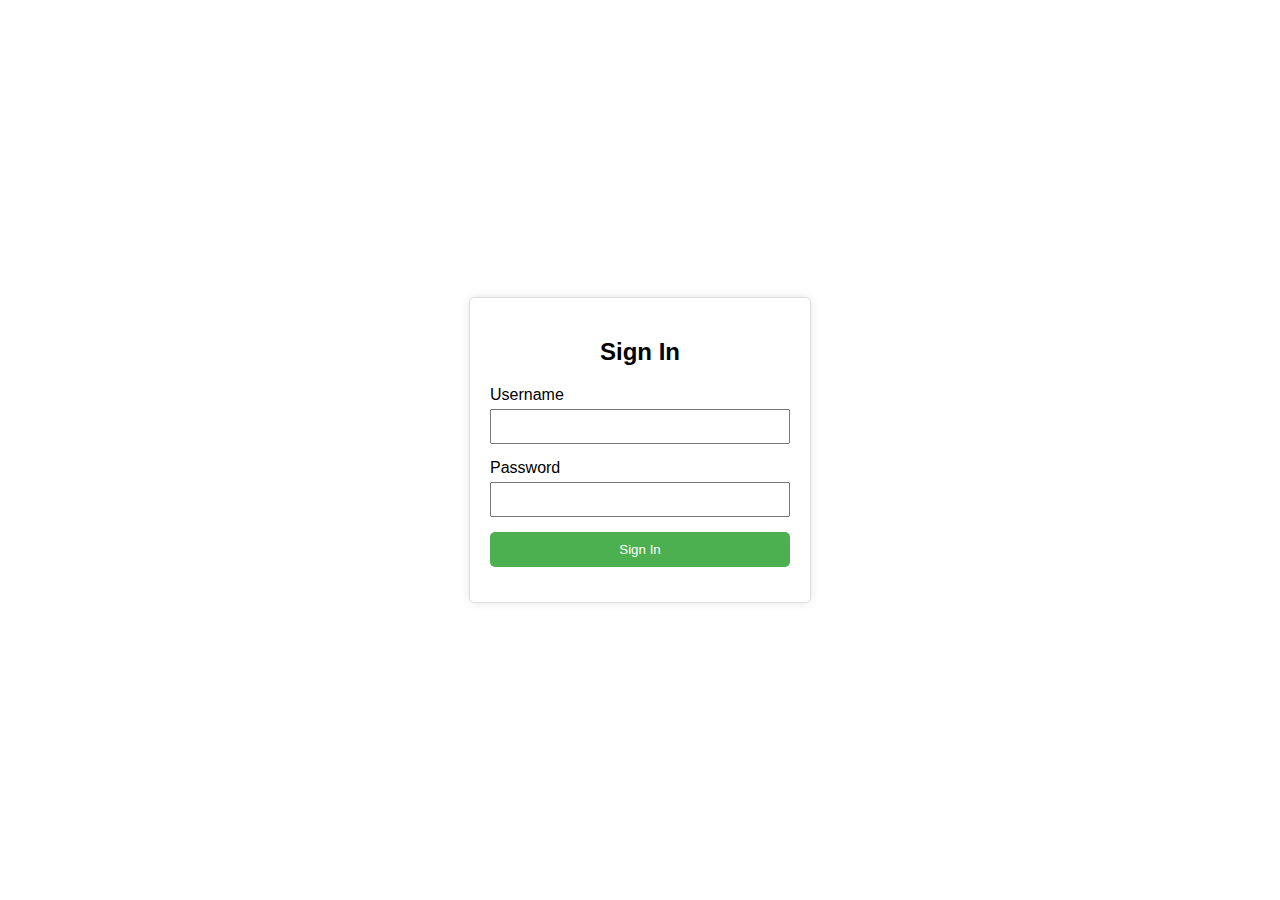
<file: index.html>
<!DOCTYPE html>
<html lang="en">
<head>
  <meta charset="UTF-8">
  <meta name="viewport" content="width=device-width, initial-scale=1.0">
  <title>Sign In</title>
  <style>
    body {
      font-family: Arial, sans-serif;
      display: flex;
      justify-content: center;
      align-items: center;
      height: 100vh;
      margin: 0;
    }
    .form-container {
      width: 300px;
      padding: 20px;
      border: 1px solid #ddd;
      border-radius: 5px;
      box-shadow: 0px 0px 10px rgba(0, 0, 0, 0.1);
    }
    .form-container h2 {
      text-align: center;
      margin-bottom: 20px;
    }
    .form-group {
      margin-bottom: 15px;
    }
    .form-group label {
      display: block;
      margin-bottom: 5px;
    }
    .form-group input {
      width: 100%;
      padding: 8px;
      box-sizing: border-box;
    }
    .error-message {
      color: red;
      display: none;
      margin-bottom: 10px;
      text-align: center;
    }
    .form-group button {
      width: 100%;
      padding: 10px;
      background-color: #4CAF50;
      color: white;
      border: none;
      border-radius: 5px;
      cursor: pointer;
    }
    .g-recaptcha {
      margin-top: 15px;
    }
  </style>
</head>
<body>

<div class="form-container">
  <h2>Sign In</h2>
  <div id="error-message" class="error-message">Please complete the CAPTCHA.</div>
  <form id="signInForm" onsubmit="return validateForm(event)">
    <div class="form-group">
      <label for="username">Username</label>
      <input type="text" id="username" name="username" required>
    </div>
    <div class="form-group">
      <label for="password">Password</label>
      <input type="password" id="password" name="password" required>
    </div>
    
    <div class="form-group g-recaptcha" data-sitekey="6Lcf2ZEqAAAAADWC8_Npn4G3g0PMYmhtU91_uTK2"></div>

    <div class="form-group">
      <button type="submit">Sign In</button>
    </div>
  </form>
</div>

<script src="https://www.google.com/recaptcha/api.js" async defer></script>
<script>
  function validateForm(event) {
    event.preventDefault(); // Prevent form submission for validation
    const username = document.getElementById("username").value;
    const password = document.getElementById("password").value;
    const errorMessage = document.getElementById("error-message");
    const recaptchaResponse = grecaptcha.getResponse();

    if (!recaptchaResponse) {
      errorMessage.textContent = "Please complete the CAPTCHA.";
      errorMessage.style.display = "block";
      return false;
    }

    if (username === "joebertuniversity.com" && password === "favor123") {
      errorMessage.style.display = "none";
      alert("Login Successful!");
      window.location.href = "Fistpage.html";
    } else {
      errorMessage.textContent = "Invalid username or password.";
      errorMessage.style.display = "block";
    }
  }
</script>

</body>
</html>
</file>
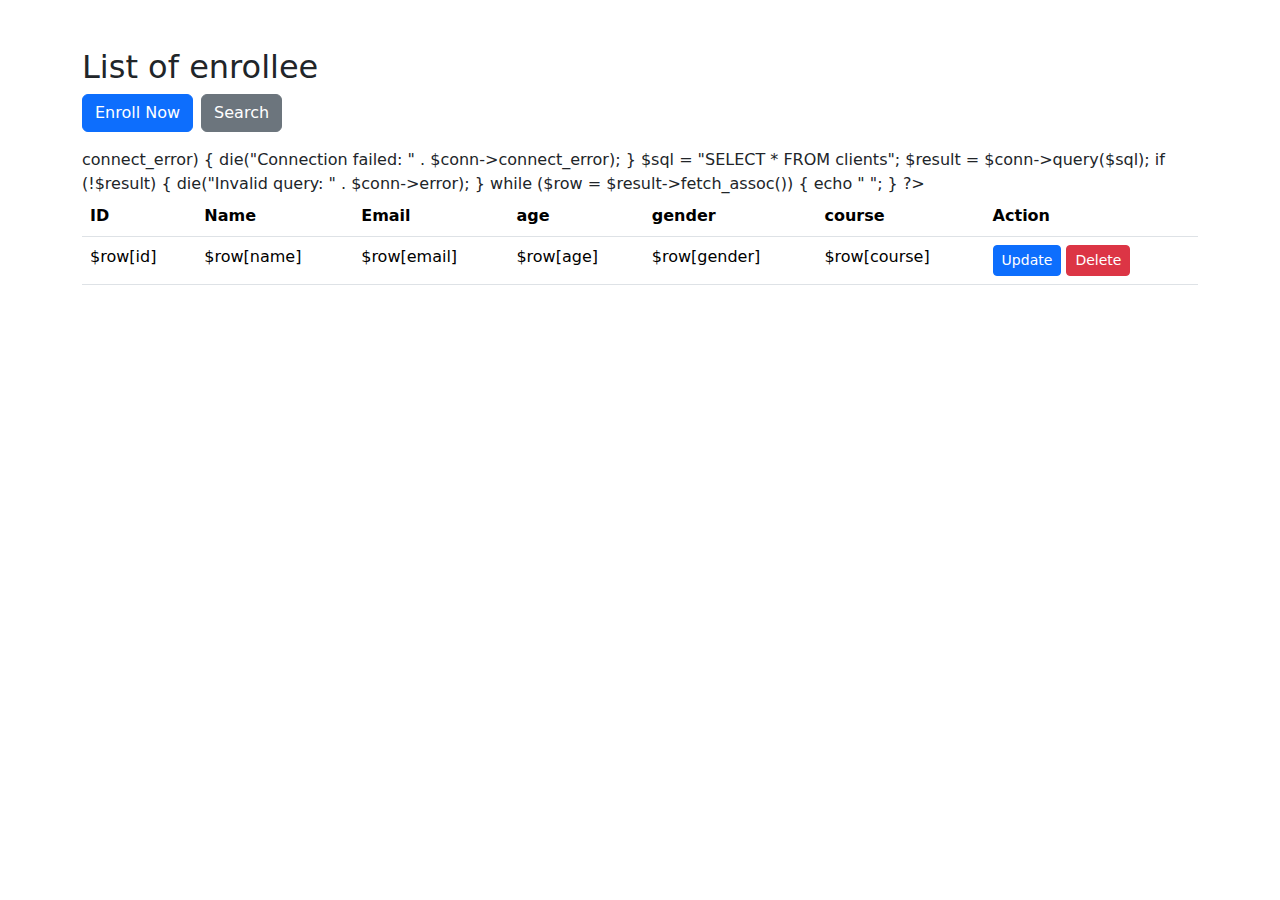
<file: client.html>
<!DOCTYPE html>
<html lang="en">
<head>
    <meta charset="UTF-8">
    <meta name="viewport" content="width=device-width, initial-scale=1.0">
    <title>My Shop</title>
    <link rel="stylesheet" href="https://cdn.jsdelivr.net/npm/bootstrap@5.3.3/dist/css/bootstrap.min.css">
</head>
<body>
    <div class="container my-5">
        <h2>List of enrollee</h2>

        <!-- Using d-flex to align the buttons horizontally -->
        <div class="d-flex justify-content-start mb-3">
            <!-- "New Client" button -->
            <a class="btn btn-primary me-2" href="/create.php" role="button">Enroll Now</a>

            <a class="btn btn-secondary" href="/search.php" role="button">Search</a>
            
        </div>

        <table class="table">    
        <thead>
            <tr>
                <th>ID</th>
                <th>Name</th>
                <th>Email</th>
                <th>age</th>
                <th>gender</th>
                <th>course</th>
                <th>Action</th>
            </tr>
        </thead>
        <tbody>
            <?php
$servername = "sql102.infinityfree.com";
$username = "if0_37770773";
$password = "92A1Z2DP5e";
$database = "if0_37770773_enrollment";
            
            $conn = new mysqli($servername, $username, $password, $database);
            

            if ($conn->connect_error) { 
                die("Connection failed: " . $conn->connect_error); 
            }

            $sql = "SELECT * FROM clients";
            $result = $conn->query($sql);

            if (!$result) {
                die("Invalid query: " . $conn->error);
            }

            while ($row = $result->fetch_assoc()) {
                echo "
                <tr>
                    <td>$row[id]</td>
                    <td>$row[name]</td>
                    <td>$row[email]</td>
                    <td>$row[age]</td>
                    <td>$row[gender]</td>
                    <td>$row[course]</td>
                    <td>
                        <a class='btn btn-primary btn-sm' href='edit.php?id=$row[id]'>Update</a>
                        <a class='btn btn-danger btn-sm' href='delete.php?id=$row[id]'>Delete</a>
                    </td>
                </tr>
                ";
            }
            ?>
        </tbody>
        </table>
    </div>
</body>
</html>
</file>
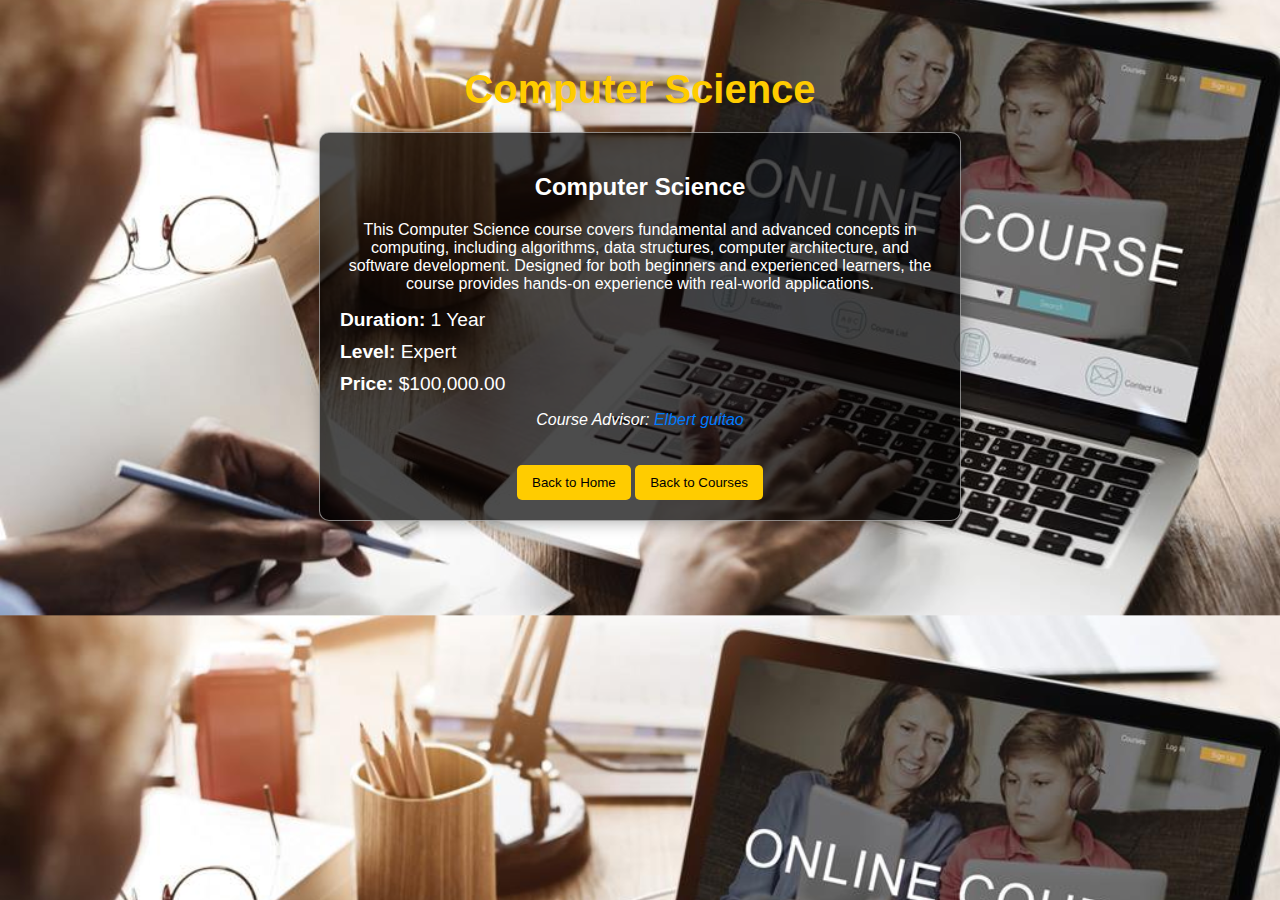
<file: course 1.html>
<!DOCTYPE html>
<html lang="en">
<head>
    <meta charset="UTF-8">
    <meta name="viewport" content="width=device-width, initial-scale=1.0">
    <title>Course 1: Computer Science</title>
    <link rel="stylesheet" href="course2.css">
    <style>
        body {
            font-family: Arial, sans-serif;
            margin: 20px;
            text-align: center;
        }
        h1 {
            color: #333;
        }
        .content {
            border: 1px solid #ccc;
            border-radius: 5px;
            padding: 20px;
            box-shadow: 2px 2px 10px rgba(0, 0, 0, 0.1);
            display: inline-block;
            max-width: 600px;
        }
        button {
            margin-top: 20px;
            padding: 10px 15px;
        }
        .advisor {
            margin-top: 15px;
            font-style: italic;
        }
        .advisor a {
            color: #007bff;
            text-decoration: none;
        }
    </style>
</head>
<body>

    <h1>Computer Science</h1>
    <div class="content">
        <h2>Computer Science</h2>
        <p>This Computer Science course covers fundamental and advanced concepts in computing, including algorithms, data structures, computer architecture, and software development. Designed for both beginners and experienced learners, the course provides hands-on experience with real-world applications.</p>
        <ul>
            <li><strong>Duration:</strong> 1 Year</li>
            <li><strong>Level:</strong> Expert</li>
            <li><strong>Price:</strong> $100,000.00</li>
        </ul>

        <div class="advisor">
            <p>Course Advisor: <a href="https://www.facebook.com/elbertjavier.guiatao" target="_blank">Elbert guitao</a></p>
        </div>

        <button onclick="window.location.href='Fistpage.html'">Back to Home</button>
        <button onclick="window.location.href='web.html'">Back to Courses</button>
    </div>

</body>
</html>
</file>
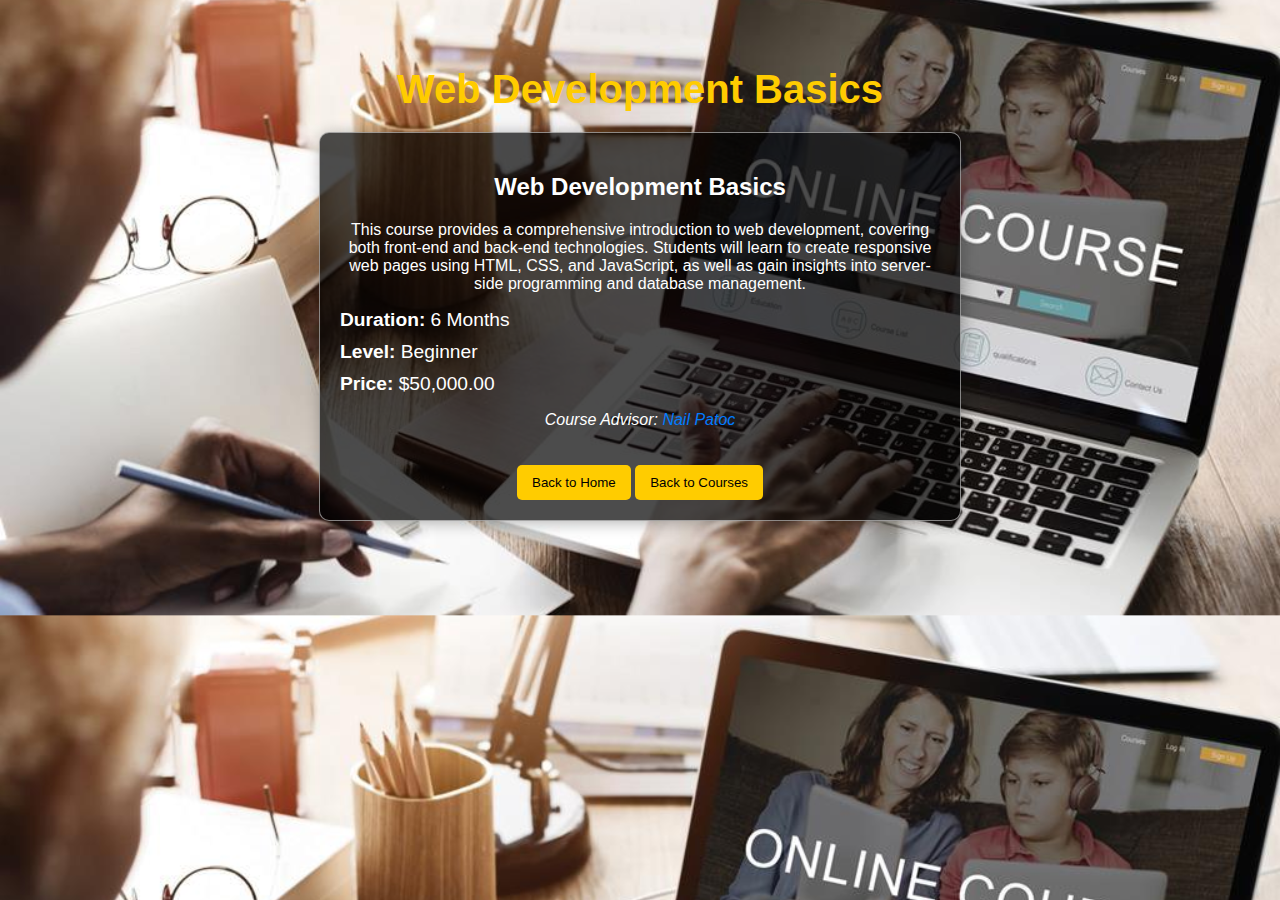
<file: course2.html>
<!DOCTYPE html>
<html lang="en">
<head>
    <meta charset="UTF-8">
    <meta name="viewport" content="width=device-width, initial-scale=1.0">
    <title>Course 2: Web Development Basics</title>
    <link rel="stylesheet" href="course2.css">
    <style>
        body {
            font-family: Arial, sans-serif;
            margin: 20px;
            text-align: center;
        }
        h1 {
            color: #333;
        }
        .content {
            border: 1px solid #ccc;
            border-radius: 5px;
            padding: 20px;
            box-shadow: 2px 2px 10px rgba(0, 0, 0, 0.1);
            display: inline-block;
            max-width: 600px;
        }
        button {
            margin-top: 20px;
            padding: 10px 15px;
        }
        .advisor {
            margin-top: 15px;
            font-style: italic;
        }
        .advisor a {
            color: #007bff;
            text-decoration: none;
        }
    </style>
</head>
<body>

    <h1>Web Development Basics</h1>
    <div class="content">
        <h2>Web Development Basics</h2>
        <p>This course provides a comprehensive introduction to web development, covering both front-end and back-end technologies. Students will learn to create responsive web pages using HTML, CSS, and JavaScript, as well as gain insights into server-side programming and database management.</p>
        <ul>
            <li><strong>Duration:</strong> 6 Months</li>
            <li><strong>Level:</strong> Beginner</li>
            <li><strong>Price:</strong> $50,000.00</li>
        </ul>

        <div class="advisor">
            <p>Course Advisor: <a href="https://www.facebook.com/profile.php?id=100089360135662" target="_blank">Nail Patoc</a></p>
        </div>

        <button onclick="window.location.href='Fistpage.html'">Back to Home</button>
        <button onclick="window.location.href='web.html'">Back to Courses</button>
    </div>

</body>
</html>
</file>
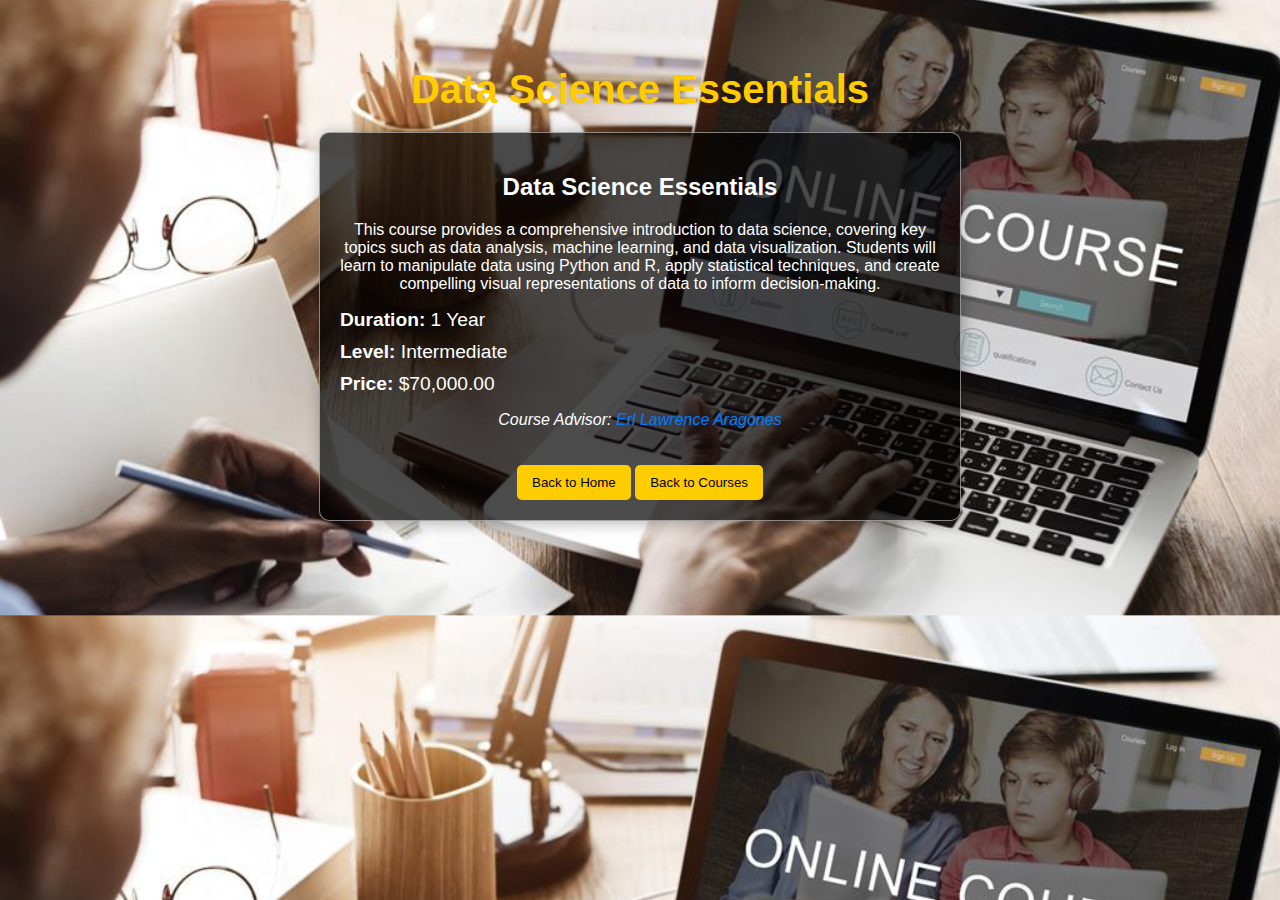
<file: course3.html>
<!DOCTYPE html>
<html lang="en">
<head>
    <meta charset="UTF-8">
    <meta name="viewport" content="width=device-width, initial-scale=1.0">
    <title>Course 3: Data Science Essentials</title>
    <link rel="stylesheet" href="course3.css">
    <style>
        body {
            font-family: Arial, sans-serif;
            margin: 20px;
            text-align: center;
        }
        h1 {
            color: #333;
        }
        .content {
            border: 1px solid #ccc;
            border-radius: 5px;
            padding: 20px;
            box-shadow: 2px 2px 10px rgba(0, 0, 0, 0.1);
            display: inline-block;
            max-width: 600px;
        }
        button {
            margin-top: 20px;
            padding: 10px 15px;
        }
        .advisor {
            margin-top: 15px;
            font-style: italic;
        }
        .advisor a {
            color: #007bff;
            text-decoration: none;
        }
    </style>
</head>
<body>

    <h1>Data Science Essentials</h1>
    <div class="content">
        <h2>Data Science Essentials</h2>
        <p>This course provides a comprehensive introduction to data science, covering key topics such as data analysis, machine learning, and data visualization. Students will learn to manipulate data using Python and R, apply statistical techniques, and create compelling visual representations of data to inform decision-making.</p>
        <ul>
            <li><strong>Duration:</strong> 1 Year</li>
            <li><strong>Level:</strong> Intermediate</li>
            <li><strong>Price:</strong> $70,000.00</li>
        </ul>

        <div class="advisor">
            <p>Course Advisor: <a href="https://www.facebook.com/erllawrence.aragones.1" target="_blank">Erl Lawrence Aragones</a></p>
        </div>

        <button onclick="window.location.href='Fistpage.html'">Back to Home</button>
        <button onclick="window.location.href='web.html'">Back to Courses</button>
    </div>

</body>
</html>
</file>
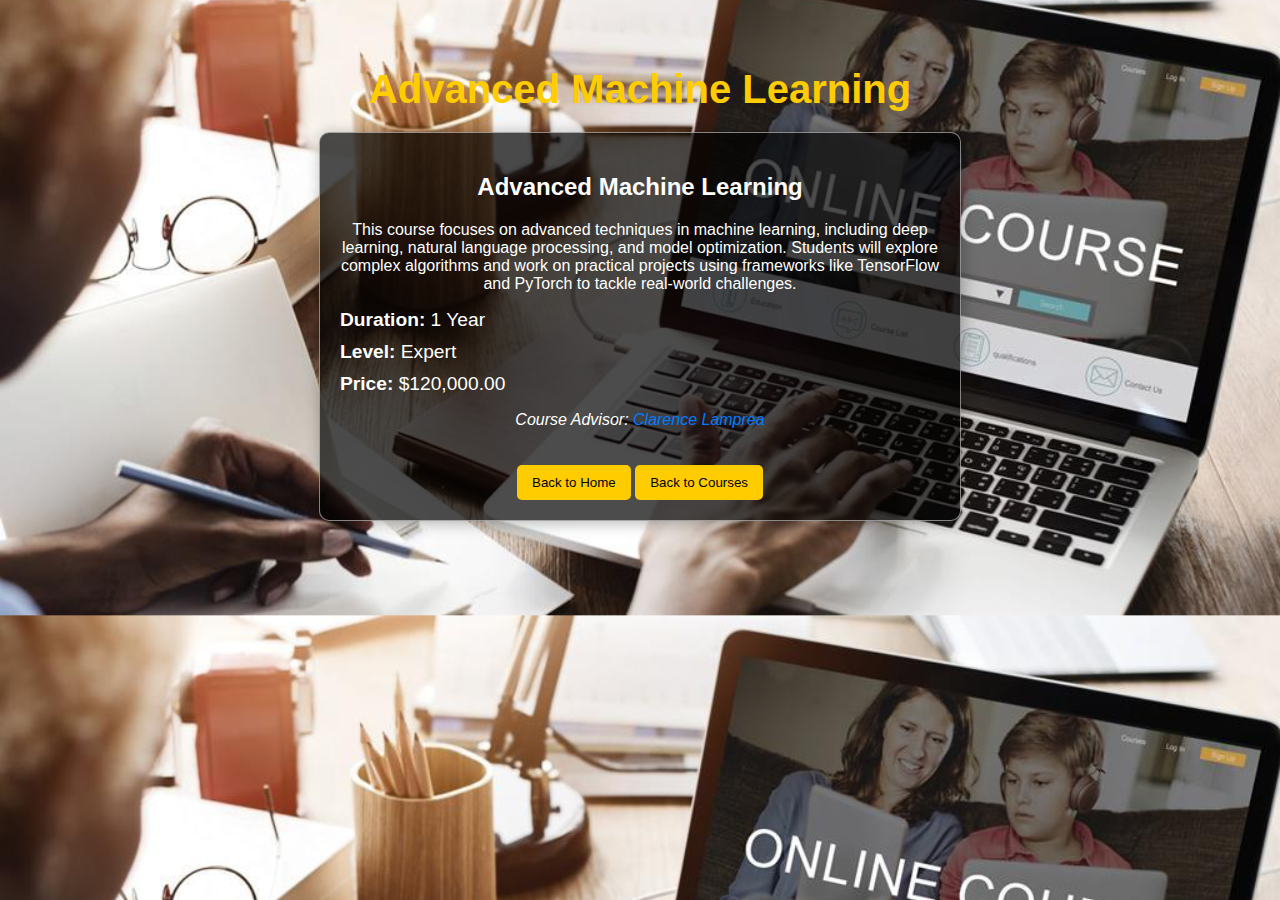
<file: course4.html>
<!DOCTYPE html>
<html lang="en">
<head>
    <meta charset="UTF-8">
    <meta name="viewport" content="width=device-width, initial-scale=1.0">
    <title>Course 4: Advanced Machine Learning</title>
    <link rel="stylesheet" href="course4.css">
    <style>
        body {
            font-family: Arial, sans-serif;
            margin: 20px;
            text-align: center;
        }
        h1 {
            color: #333;
        }
        .content {
            border: 1px solid #ccc;
            border-radius: 5px;
            padding: 20px;
            box-shadow: 2px 2px 10px rgba(0, 0, 0, 0.1);
            display: inline-block;
            max-width: 600px;
        }
        button {
            margin-top: 20px;
            padding: 10px 15px;
        }
        .advisor {
            margin-top: 15px;
            font-style: italic;
        }
        .advisor a {
            color: #007bff;
            text-decoration: none;
        }
    </style>
</head>
<body>

    <h1>Advanced Machine Learning</h1>
    <div class="content">
        <h2>Advanced Machine Learning</h2>
        <p>This course focuses on advanced techniques in machine learning, including deep learning, natural language processing, and model optimization. Students will explore complex algorithms and work on practical projects using frameworks like TensorFlow and PyTorch to tackle real-world challenges.</p>
        <ul>
            <li><strong>Duration:</strong> 1 Year</li>
            <li><strong>Level:</strong> Expert</li>
            <li><strong>Price:</strong> $120,000.00</li>
        </ul>

        <div class="advisor">
            <p>Course Advisor: <a href="https://www.facebook.com/clarence.padernillalamprea" target="_blank">Clarence Lamprea</a></p>
        </div>

        <button onclick="window.location.href='Fistpage.html'">Back to Home</button>
        <button onclick="window.location.href='web.html'">Back to Courses</button>
    </div>

</body>
</html>
</file>
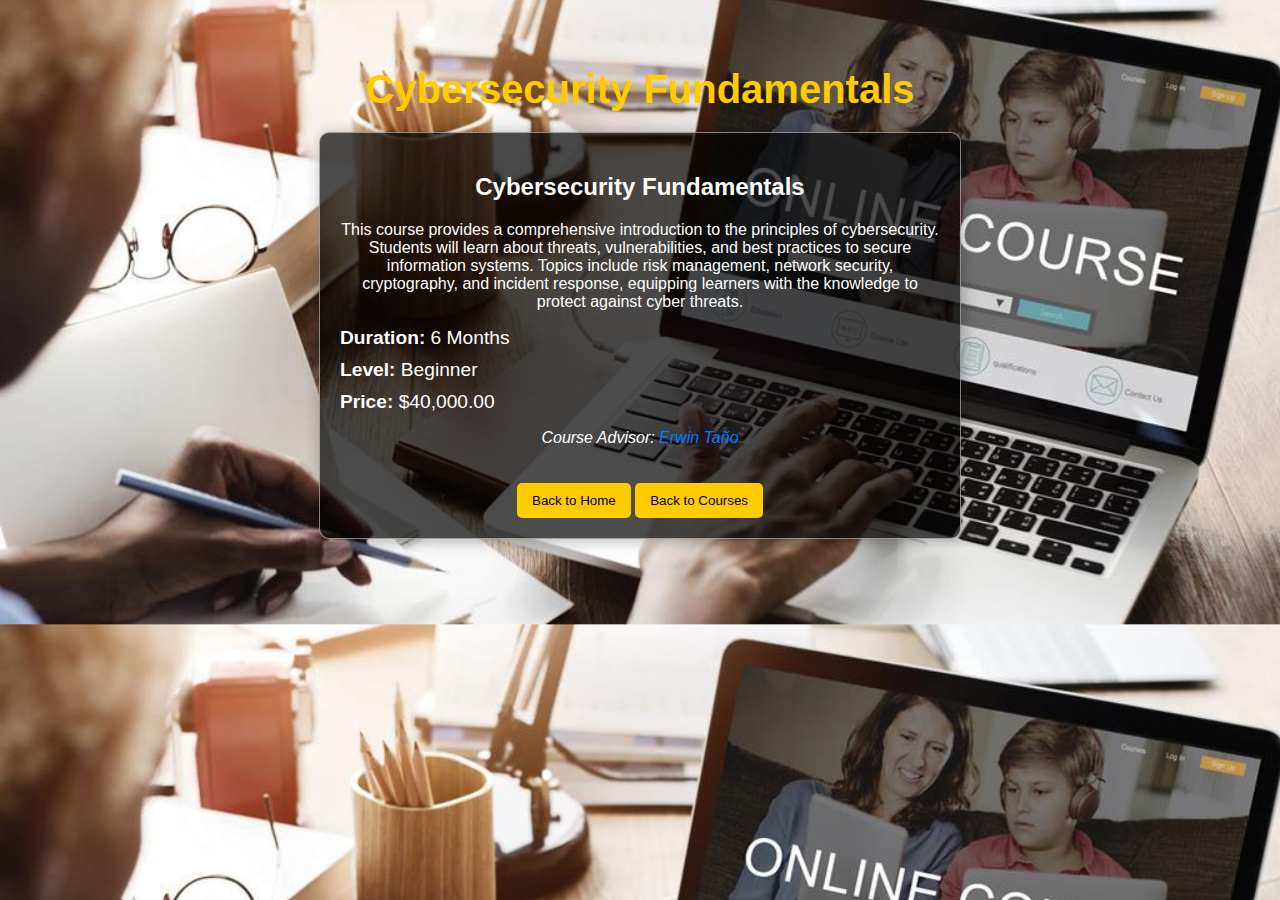
<file: course5.html>
<!DOCTYPE html>
<html lang="en">
<head>
    <meta charset="UTF-8">
    <meta name="viewport" content="width=device-width, initial-scale=1.0">
    <title>Course 5: Cybersecurity Fundamentals</title>
    <link rel="stylesheet" href="course2.css">
    <style>
        body {
            font-family: Arial, sans-serif;
            margin: 20px;
            text-align: center;
        }
        h1 {
            color: #333;
        }
        .content {
            border: 1px solid #ccc;
            border-radius: 5px;
            padding: 20px;
            box-shadow: 2px 2px 10px rgba(0, 0, 0, 0.1);
            display: inline-block;
            max-width: 600px;
        }
        button {
            margin-top: 20px;
            padding: 10px 15px;
        }
        .advisor {
            margin-top: 15px;
            font-style: italic;
        }
        .advisor a {
            color: #007bff;
            text-decoration: none;
        }
    </style>
</head>
<body>

    <h1>Cybersecurity Fundamentals</h1>
    <div class="content">
        <h2>Cybersecurity Fundamentals</h2>
        <p>This course provides a comprehensive introduction to the principles of cybersecurity. Students will learn about threats, vulnerabilities, and best practices to secure information systems. Topics include risk management, network security, cryptography, and incident response, equipping learners with the knowledge to protect against cyber threats.</p>
        <ul>
            <li><strong>Duration:</strong> 6 Months</li>
            <li><strong>Level:</strong> Beginner</li>
            <li><strong>Price:</strong> $40,000.00</li>
        </ul>

        <div class="advisor">
            <p>Course Advisor: <a href="https://www.facebook.com/erwin.mijares.14" target="_blank">Erwin Taño</a></p>
        </div>

        <button onclick="window.location.href='Fistpage.html'">Back to Home</button>
        <button onclick="window.location.href='web.html'">Back to Courses</button>
    </div>

</body>
</html>
</file>
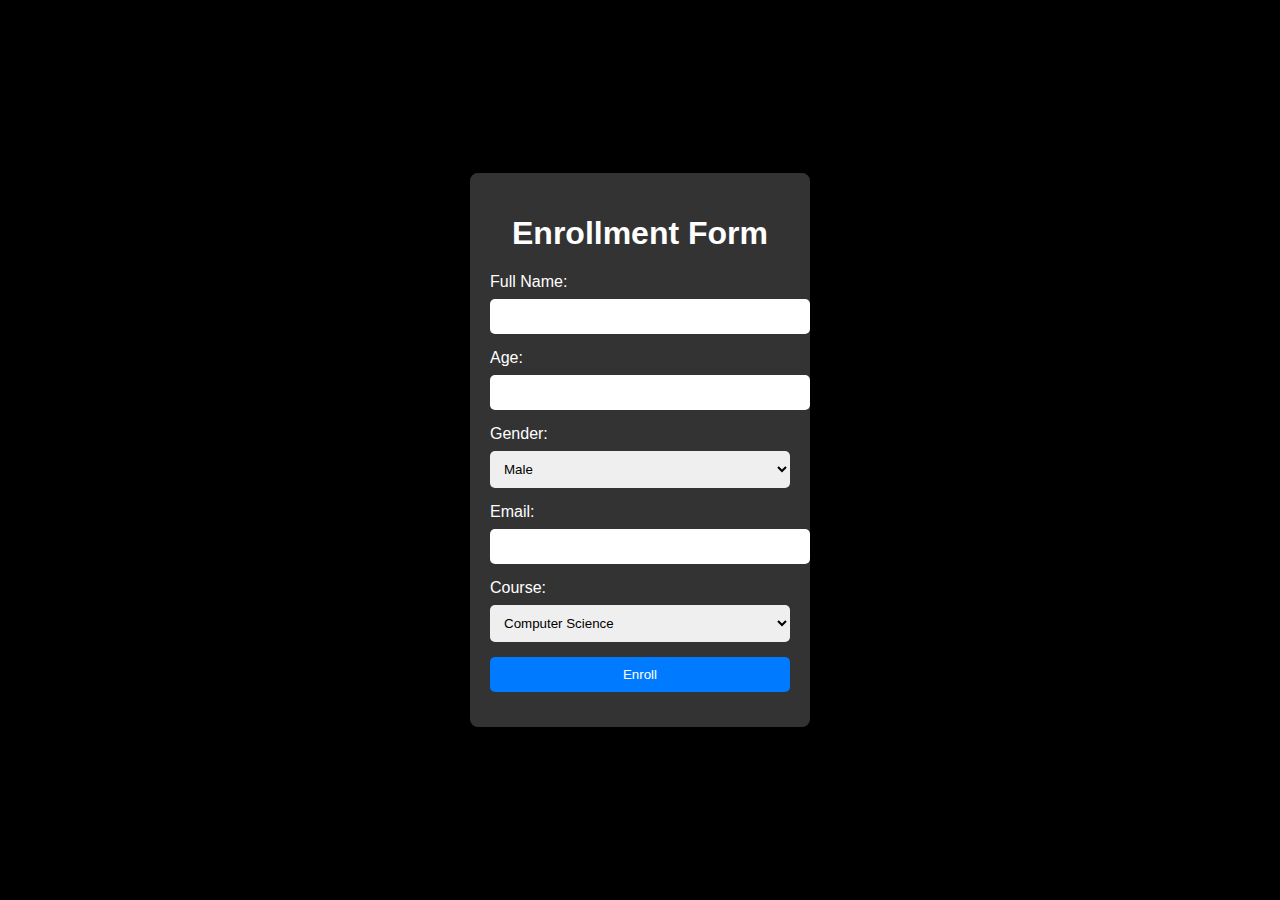
<file: enrollment.html>
<!DOCTYPE html>
<html lang="en">
<head>
    <meta charset="UTF-8">
    <meta name="viewport" content="width=device-width, initial-scale=1.0">
    <title>Enrollment Form</title>
    <style>
        body {
            margin: 0;
            height: 100vh;
            background-color: black;
            display: flex;
            justify-content: center;
            align-items: center;
            color: white;
            font-family: Arial, sans-serif;
        }
        form {
            background-color: #333;
            padding: 20px;
            border-radius: 8px;
            box-shadow: 0 4px 8px rgba(0, 0, 0, 0.5);
            width: 300px;
        }
        form h1 {
            text-align: center;
        }
        label {
            display: block;
            margin-bottom: 8px;
        }
        input, select, button {
            width: 100%;
            padding: 10px;
            margin-bottom: 15px;
            border: none;
            border-radius: 5px;
        }
        button {
            background-color: #007BFF;
            color: white;
            cursor: pointer;
        }
        button:hover {
            background-color: #0056b3;
        }
    </style>
</head>
<body>
    <form id="enrollmentForm">
        <h1>Enrollment Form</h1>

        <label for="name">Full Name:</label>
        <input type="text" id="name" name="name" required>

        <label for="age">Age:</label>
        <input type="number" id="age" name="age" required min="1">

        <label for="gender">Gender:</label>
        <select id="gender" name="gender" required>
            <option value="Male">Male</option>
            <option value="Female">Female</option>
            <option value="Other">Other</option>
            <option value="Prefer not to say">Prefer not to say</option>
        </select>

        <label for="email">Email:</label>
        <input type="email" id="email" name="email" required>

        <label for="course">Course:</label>
        <select id="course" name="course" required>
            <option value="Computer Science">Computer Science</option>
            <option value="Web Development Basics">Web Development Basics</option>
            <option value="Data Science Essentials">Data Science Essentials</option>
            <option value="Advanced Machine Learning">Advanced Machine Learning</option>
            <option value="Cyber Security Fundamentals">Cyber Security Fundamentals</option>
        </select>

        <button type="submit">Enroll</button>
    </form>

    <script>
        const form = document.getElementById('enrollmentForm');
        form.addEventListener('submit', function (e) {
            e.preventDefault(); 
            window.location.href = 'success.html';
        });
    </script>
</body>
</html>
</file>
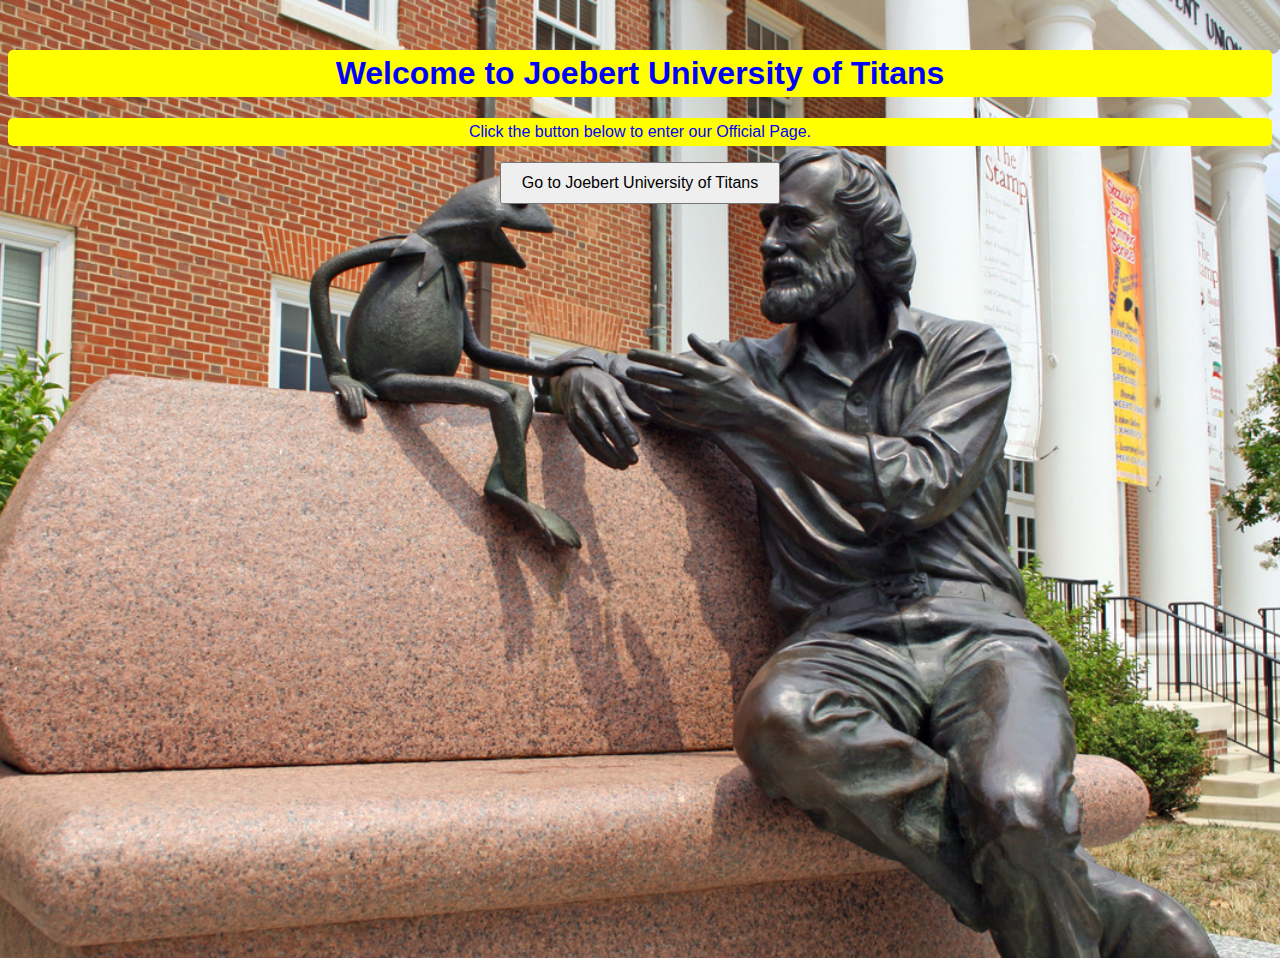
<file: Fistpage.html>
<!DOCTYPE html>
<html lang="en">
<head>
    <meta charset="UTF-8">
    <meta name="viewport" content="width=device-width, initial-scale=1.0">
    <title>Home Page</title>
    <link rel="stylesheet" href="2.css">
</head>
<body>
    <h1 class="intro-text">Welcome to Joebert University of Titans</h1>
    <p class="intro-text">Click the button below to enter our Official Page.</p>
    <button onclick="window.location.href='web.html'" aria-label="Go to the official page">Go to Joebert University of Titans</button>
</body>
</html>
</file>
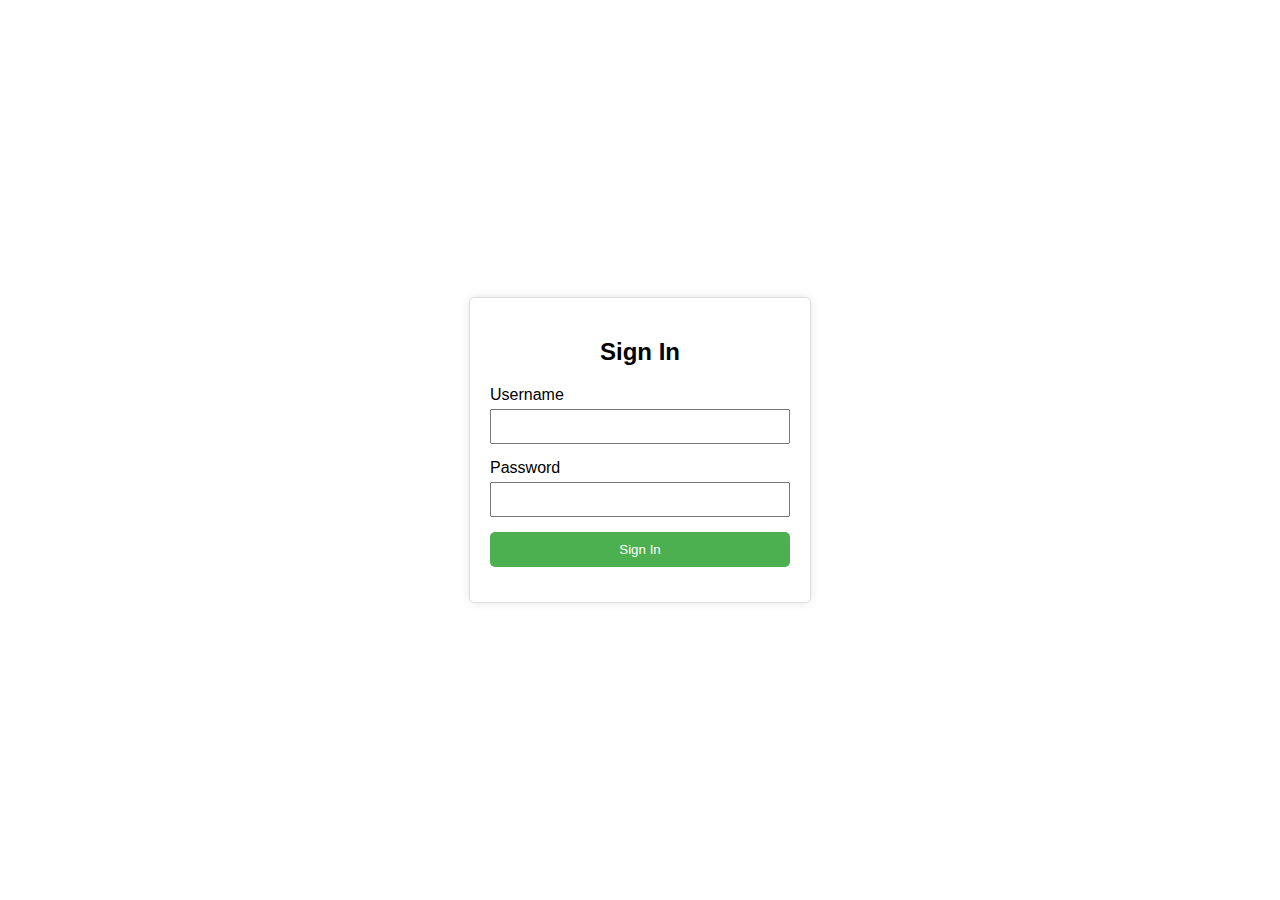
<file: login.html>
<!DOCTYPE html>
<html lang="en">
<head>
  <meta charset="UTF-8">
  <meta name="viewport" content="width=device-width, initial-scale=1.0">
  <title>Sign In</title>
  <style>
    body {
      font-family: Arial, sans-serif;
      display: flex;
      justify-content: center;
      align-items: center;
      height: 100vh;
      margin: 0;
    }
    .form-container {
      width: 300px;
      padding: 20px;
      border: 1px solid #ddd;
      border-radius: 5px;
      box-shadow: 0px 0px 10px rgba(0, 0, 0, 0.1);
    }
    .form-container h2 {
      text-align: center;
      margin-bottom: 20px;
    }
    .form-group {
      margin-bottom: 15px;
    }
    .form-group label {
      display: block;
      margin-bottom: 5px;
    }
    .form-group input {
      width: 100%;
      padding: 8px;
      box-sizing: border-box;
    }
    .error-message {
      color: red;
      display: none;
      margin-bottom: 10px;
      text-align: center;
    }
    .form-group button {
      width: 100%;
      padding: 10px;
      background-color: #4CAF50;
      color: white;
      border: none;
      border-radius: 5px;
      cursor: pointer;
    }
  </style>
</head>
<body>

<div class="form-container">
  <h2>Sign In</h2>
  <div id="error-message" class="error-message">Invalid username or password.</div>
  <form id="signInForm">
    <div class="form-group">
      <label for="username">Username</label>
      <input type="text" id="username" name="username" required>
    </div>
    <div class="form-group">
      <label for="password">Password</label>
      <input type="password" id="password" name="password" required>
    </div>
    <div class="form-group">
      <button type="button" onclick="validateForm()">Sign In</button>
    </div>
  </form>
</div>

<script>
  function validateForm() {
    const username = document.getElementById("username").value;
    const password = document.getElementById("password").value;
    const errorMessage = document.getElementById("error-message");

    if (username === "joebertuniversity.com" && password === "favor123") {
      errorMessage.style.display = "none";
      window.location.href = "Fistpage.html";
    } else {
      errorMessage.style.display = "block";
    }
  }
</script>

</body>
</html>
</file>
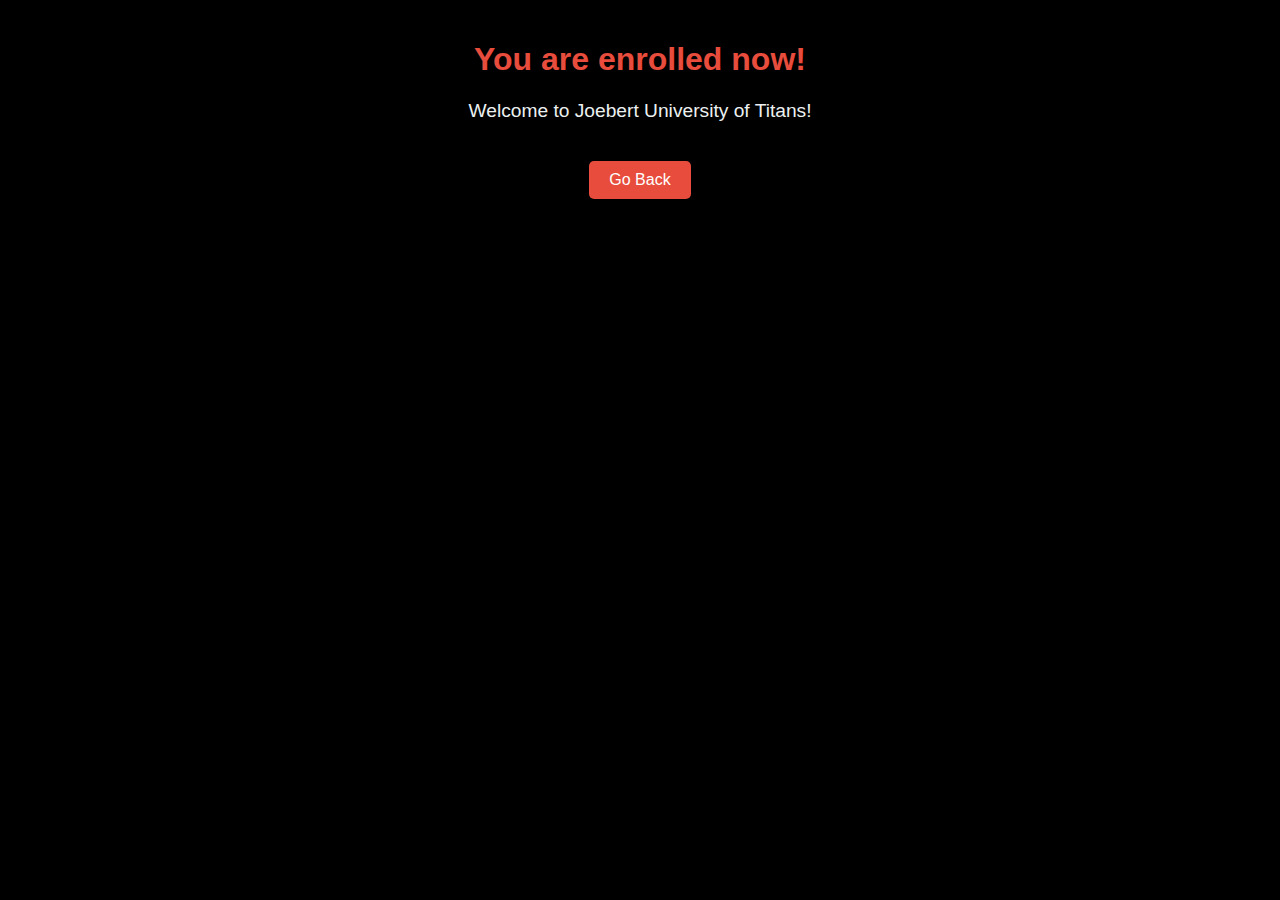
<file: success.html>
<!DOCTYPE html>
<html lang="en">
<head>
    <meta charset="UTF-8">
    <meta name="viewport" content="width=device-width, initial-scale=1.0">
    <title>Enrollment Confirmation</title>
    <style>
        body {
            font-family: Arial, sans-serif;
            text-align: center;
            background-color: black;
            color: white;
            margin: 0;
            padding: 20px;
        }
        h1 {
            color: #e74c3c;
        }
        p {
            color: #ecf0f1;
            font-size: 1.2em;
        }
        .back-button {
            display: inline-block;
            margin-top: 20px;
            padding: 10px 20px;
            background-color: #e74c3c;
            color: white;
            text-decoration: none;
            font-size: 1em;
            border-radius: 5px;
        }
        .back-button:hover {
            background-color: #c0392b;
        }
    </style>
</head>
<body>
    <h1>You are enrolled now!</h1>
    <p>Welcome to Joebert University of Titans!</p>
    <a href="Fistpage.html" class="back-button">Go Back</a>
</body>
</html>
</file>
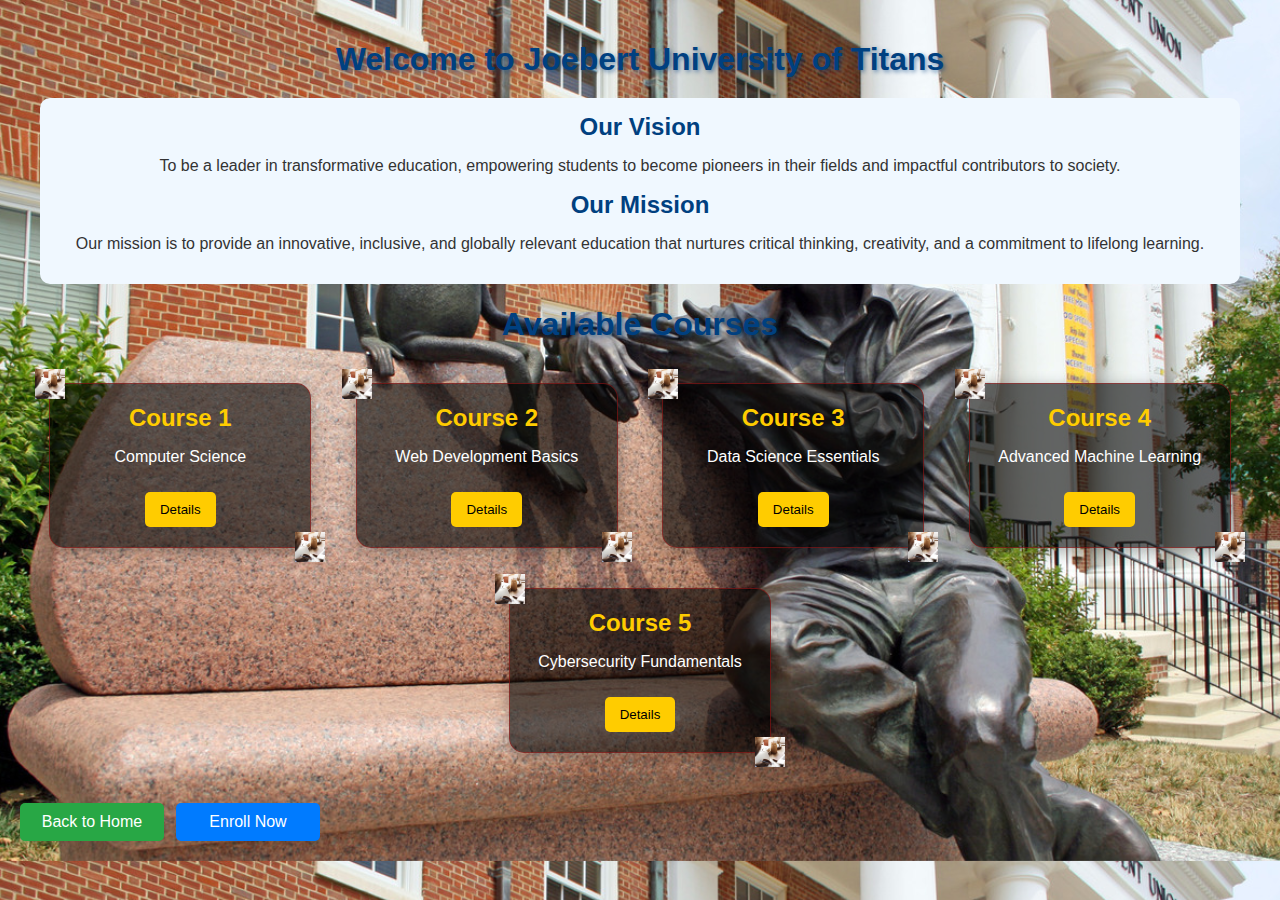
<file: web.html>
<!DOCTYPE html>
<html lang="en">
<head>
    <meta charset="UTF-8">
    <meta name="viewport" content="width=device-width, initial-scale=1.0">
    <title>Courses</title>
    <link rel="stylesheet" href="styles.css">
    <style>
        .button-container {
            display: flex;
            justify-content: space-between;
            width: 300px;
            margin-top: 20px;
        }

        .button-container button {
            width: 48%;
            padding: 10px;
            border-radius: 5px;
            cursor: pointer;
            font-size: 16px;
        }

        .back-button {
            background-color: #28a745;
            color: white;
        }

        .back-button:hover {
            background-color: #218838;
        }

        .enroll-button {
            background-color: #007BFF;
            color: white;
        }

        .enroll-button:hover {
            background-color: #0056b3;
        }
    </style>
</head>
<body>

    <h1 class="highlight">Welcome to Joebert University of Titans</h1>

    <section class="vision-mission">
        <h2>Our Vision</h2>
        <p>To be a leader in transformative education, empowering students to become pioneers in their fields and impactful contributors to society.</p>
        
        <h2>Our Mission</h2>
        <p>Our mission is to provide an innovative, inclusive, and globally relevant education that nurtures critical thinking, creativity, and a commitment to lifelong learning.</p>
    </section>

    <h1 class="highlight">Available Courses</h1>
    
    <div class="panel">
        <h2>Course 1</h2>
        <p>Computer Science</p>
        <button onclick="window.location.href='course 1.html'">Details</button>
    </div>
    
    <div class="panel">
        <h2>Course 2</h2>
        <p>Web Development Basics</p>
        <button onclick="window.location.href='course2.html'">Details</button>
    </div>
    
    <div class="panel">
        <h2>Course 3</h2>
        <p>Data Science Essentials</p>
        <button onclick="window.location.href='course3.html'">Details</button>
    </div>
    
    <div class="panel">
        <h2>Course 4</h2>
        <p>Advanced Machine Learning</p>
        <button onclick="window.location.href='course4.html'">Details</button>
    </div>
    
    <div class="panel">
        <h2>Course 5</h2>
        <p>Cybersecurity Fundamentals</p>
        <button onclick="window.location.href='course5.html'">Details</button>
    </div>

    <div class="button-container">
        <button class="back-button" onclick="window.location.href='Fistpage.html'">Back to Home</button>
<button class="enroll-button" onclick="window.location.href='enrollment.html'">Enroll Now</button>
    </div>

</body>
</html>
</file>
<file: course2.css>
/* styles.css */
body {
    font-family: Arial, sans-serif;
    margin: 0;
    padding: 20px;
    text-align: center;
    background-image: url('1234.jpg'); 
    background-size: cover;
    background-position: center;
    color: #fff; 

h1 {
    color: #ffcc00; 
    margin-bottom: 20px;
    font-size: 2.5em; 
}

.content {
    border: 1px solid rgba(255, 255, 255, 0.5); 
    border-radius: 10px; 
    padding: 20px;
    box-shadow: 2px 2px 15px rgba(0, 0, 0, 0.3); 
    display: inline-block;
    max-width: 600px;
    background-color: rgba(0, 0, 0, 0.7);
    transition: transform 0.3s; 
}

.content:hover {
    transform: scale(1.02); 
}

button {
    margin-top: 20px;
    padding: 10px 15px;
    border: none; 
    border-radius: 5px;
    background-color: #ffcc00;
    color: #000; 
    cursor: pointer; 
    transition: background-color 0.2s, transform 0.3s;
}

button:hover {
    background-color: #e6b800;
    transform: scale(1.05); 
}

ul {
    list-style-type: none;
    padding: 0; 
    text-align: left; 
    margin: 0; 
}

li {
    margin-bottom: 10px;
    font-size: 1.2em; 
}
}
</file>
<file: course3.css>
/* styles.css */
body {
    font-family: Arial, sans-serif;
    margin: 0;
    padding: 20px;
    text-align: center;
    background-image: url('1234.jpg'); 
    background-size: cover;
    background-position: center;
    color: #fff; 

h1 {
    color: #ffcc00; 
    margin-bottom: 20px;
    font-size: 2.5em; 
}

.content {
    border: 1px solid rgba(255, 255, 255, 0.5); 
    border-radius: 10px; 
    padding: 20px;
    box-shadow: 2px 2px 15px rgba(0, 0, 0, 0.3); 
    display: inline-block;
    max-width: 600px;
    background-color: rgba(0, 0, 0, 0.7);
    transition: transform 0.3s; 
}

.content:hover {
    transform: scale(1.02); 
}

button {
    margin-top: 20px;
    padding: 10px 15px;
    border: none; 
    border-radius: 5px;
    background-color: #ffcc00;
    color: #000; 
    cursor: pointer; 
    transition: background-color 0.3s, transform 0.3s;
}

button:hover {
    background-color: #e6b800;
    transform: scale(1.05); 
}

ul {
    list-style-type: none;
    padding: 0; 
    text-align: left; 
    margin: 0; 
}

li {
    margin-bottom: 10px;
    font-size: 1.2em; 
}
}
</file>
<file: course4.css>
/* styles.css */
body {
    font-family: Arial, sans-serif;
    margin: 0;
    padding: 20px;
    text-align: center;
    background-image: url('1234.jpg'); 
    background-size: cover;
    background-position: center;
    color: #fff; 

h1 {
    color: #ffcc00; 
    margin-bottom: 20px;
    font-size: 2.5em; 
}

.content {
    border: 1px solid rgba(255, 255, 255, 0.5); 
    border-radius: 10px; 
    padding: 20px;
    box-shadow: 2px 2px 15px rgba(0, 0, 0, 0.3); 
    display: inline-block;
    max-width: 600px;
    background-color: rgba(0, 0, 0, 0.7);
    transition: transform 0.3s; 
}

.content:hover {
    transform: scale(1.02); 
}

button {
    margin-top: 20px;
    padding: 10px 15px;
    border: none; 
    border-radius: 5px;
    background-color: #ffcc00;
    color: #000; 
    cursor: pointer; 
    transition: background-color 0.3s, transform 0.3s;
}

button:hover {
    background-color: #e6b800;
    transform: scale(1.05); 
}

ul {
    list-style-type: none;
    padding: 0; 
    text-align: left; 
    margin: 0; 
}

li {
    margin-bottom: 10px;
    font-size: 1.2em; 
}
}
</file>
<file: 2.css>
/* 2.css */
body {
    font-family: Arial, sans-serif;
    text-align: center;
    margin-top: 50px;
    background-image: url('titan.jpg');
    background-size: cover;
    background-position: center;
    background-repeat: no-repeat;
    height: 100vh; 
    color: rgb(0, 0, 0);
}

button {
    padding: 10px 20px;
    font-size: 16px;
}
.intro-text {
    color: blue; 
    background-color: yellow;
    padding: 5px; 
    border-radius: 5px; 
}
</file>
<file: styles.css>
/* styles.css */
body {
    font-family: Arial, sans-serif;
    margin: 0;
    padding: 20px;
    text-align: center;
    background-image: url('titan.jpg');
    background-size: cover;
    background-position: center;
    color: #fff;

h1 {
    color: #030303; 
    margin-bottom: 20px;
}

.panel {
    border: 1px solid rgba(180, 25, 25, 0.5); 
    border-radius: 15px; 
    padding: 20px;
    margin: 20px;
    display: inline-block;
    width: 220px; 
    box-shadow: 0 4px 15px rgba(0, 0, 0, 0.3);
    background-color: rgba(0, 0, 0, 0.6); 
    position: relative; 
}

.panel::before,
.panel::after {
    content: '';
    position: absolute;
    width: 30px; 
    height: 30px; 
    background-image: url('1234.jpg'); 
    background-size: cover;
}

.panel::before {
    top: -15px; 
    left: -15px;
}

.panel::after {
    bottom: -15px; 
    right: -15px; 
}

h2 {
    color: #ffcc00;
    margin: 0;
}

button {
    padding: 10px 15px;
    margin-top: 10px;
    cursor: pointer;
    border: none;
    border-radius: 5px; 
    background-color: #ffcc00; 
    color: #000; 
    transition: background-color 0.3s; 
}

button:hover {
    background-color: #e6b800; 
}
}
.vision-mission {
    text-align: center;
    margin: 20px;
    padding: 15px;
    background-color: #f0f8ff; 
    border-radius: 10px;
}

.vision-mission h2 {
    color: #004080; 
}

.vision-mission p {
    color: #333;
    font-size: 16px;
}
.highlight {
    color: #004080; /* Main text color */
    text-shadow: 2px 2px 4px rgba(0, 64, 128, 0.5); /* Subtle shadow for highlight effect */
    font-weight: bold;
}
</file>
